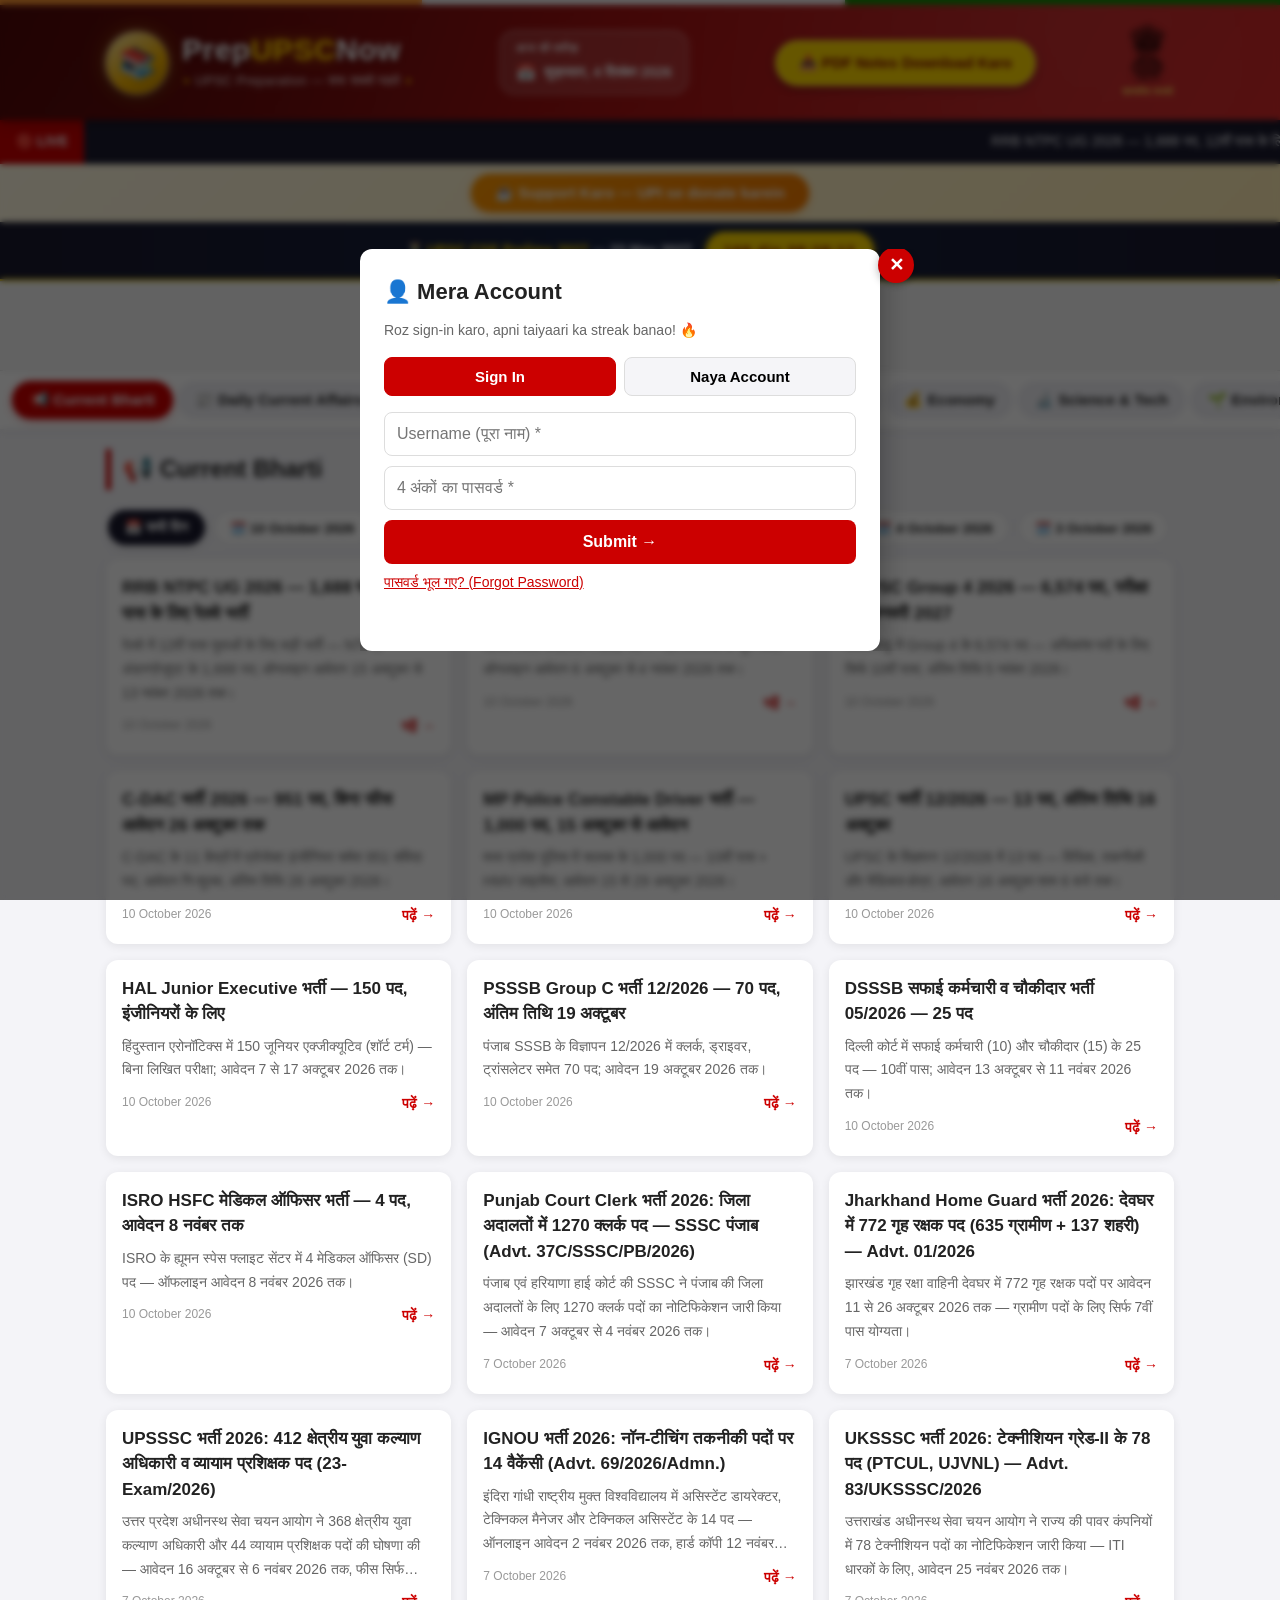
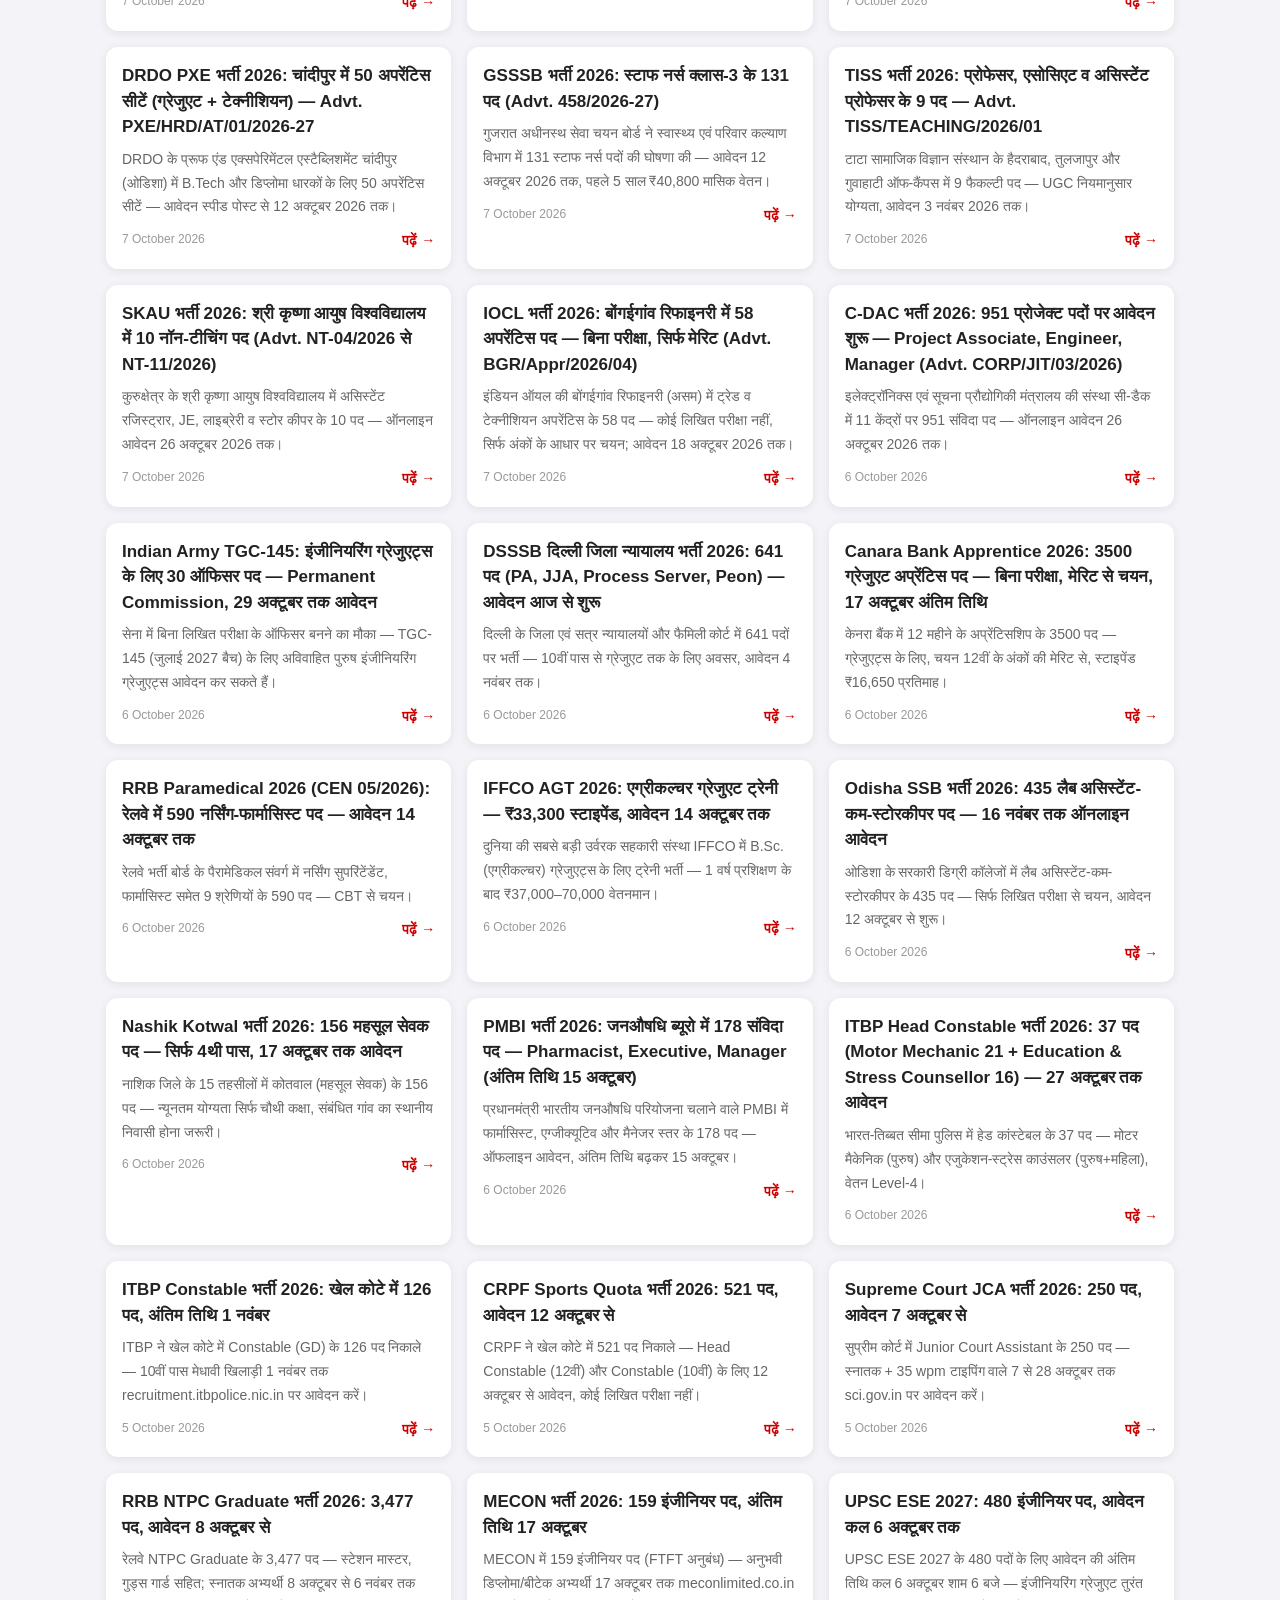
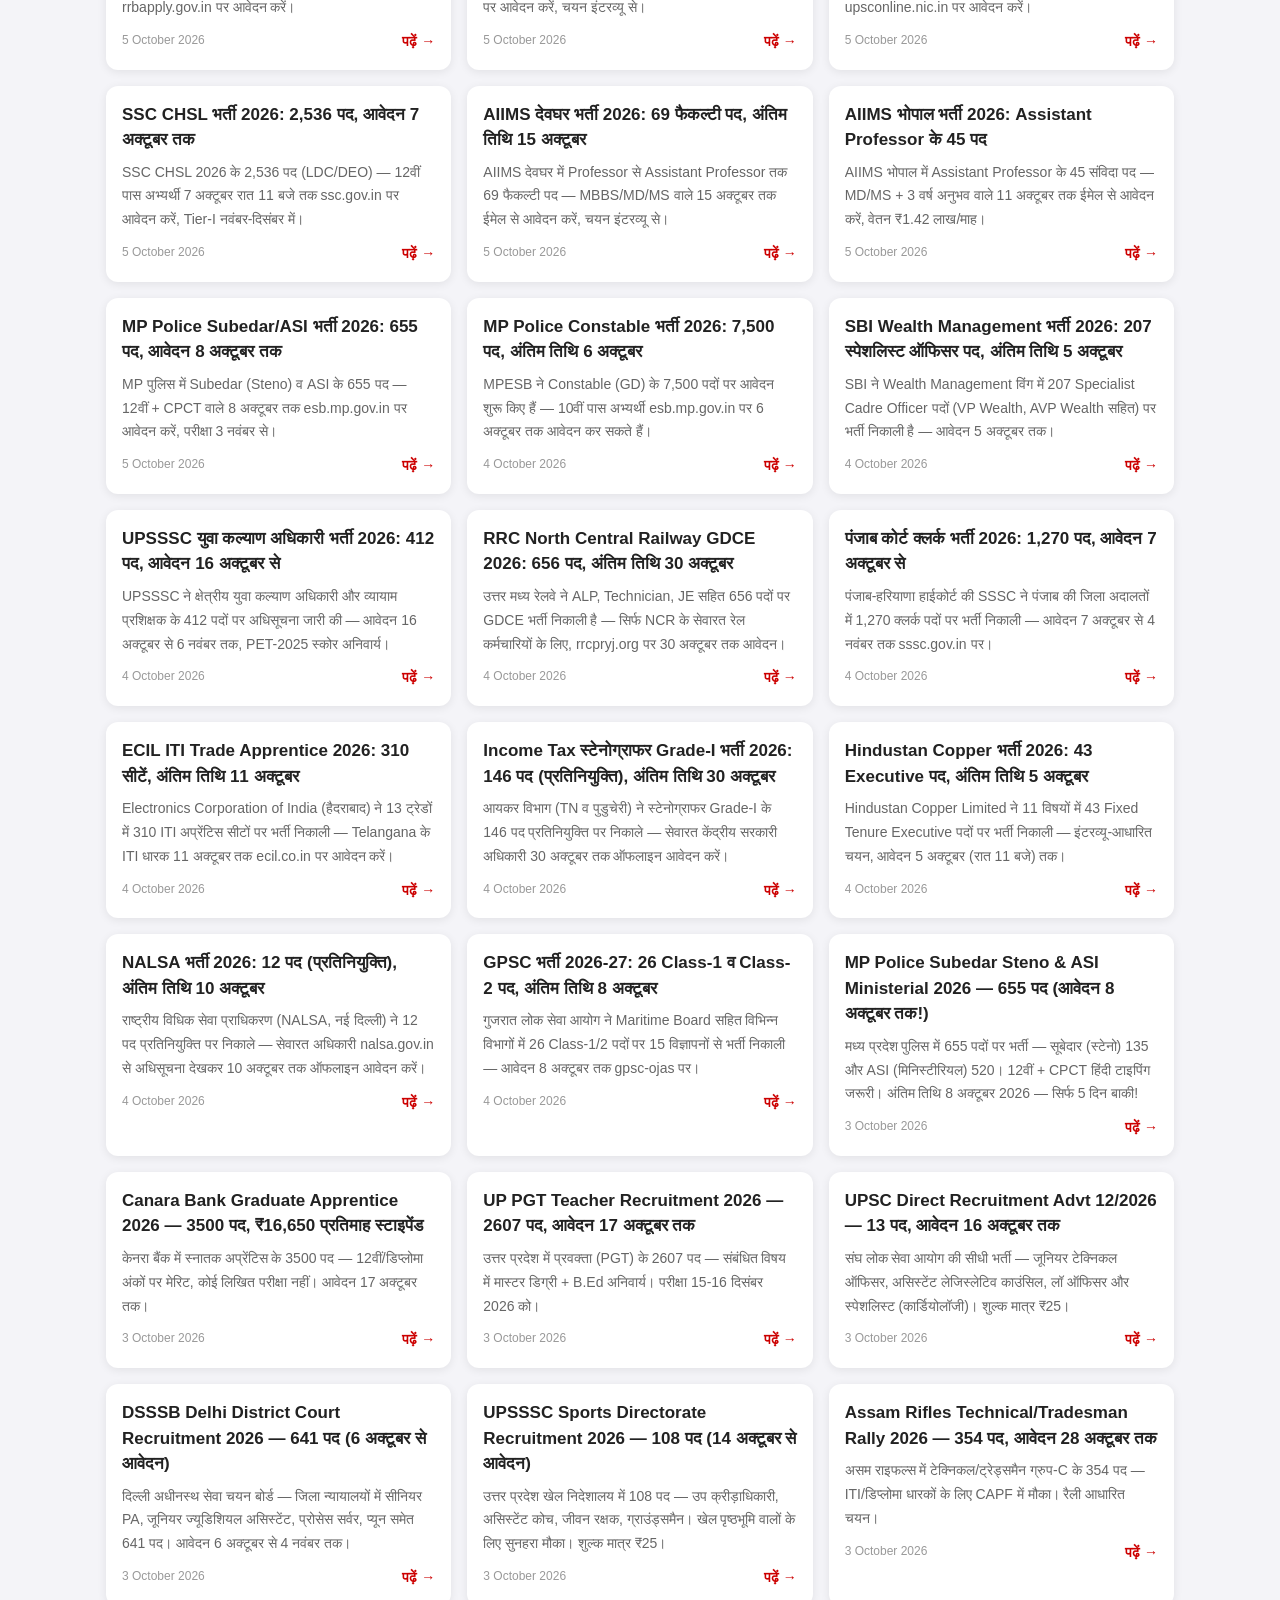
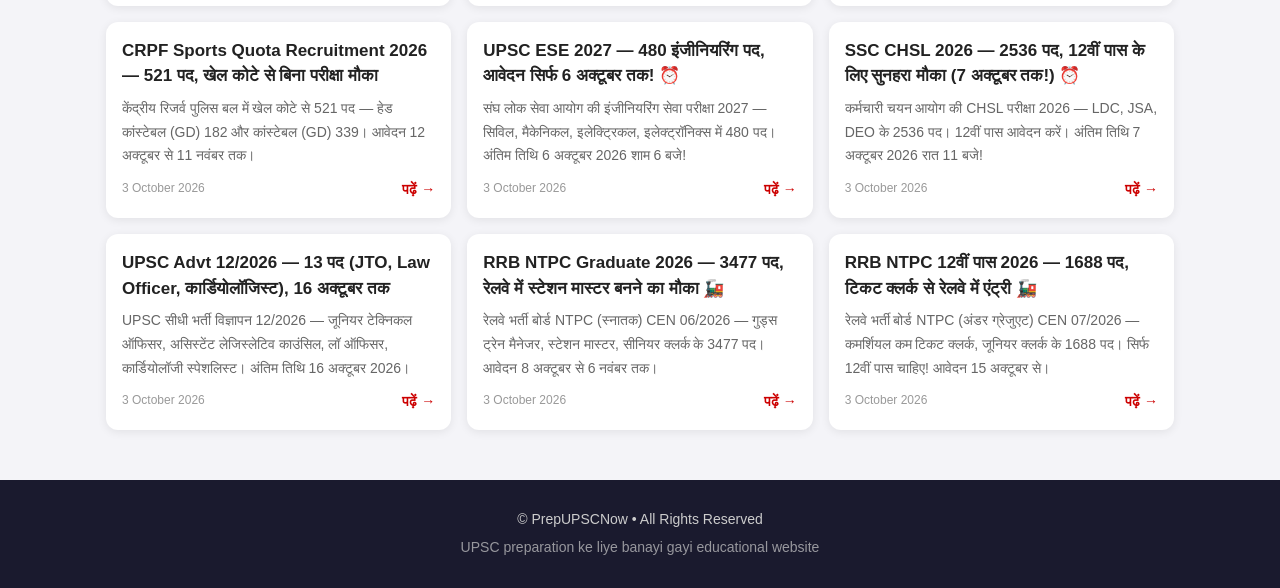
<file: index.html>
<!DOCTYPE html>
<html lang="hi">
<head>
<meta charset="UTF-8">
<meta name="viewport" content="width=device-width, initial-scale=1.0">
<title>PrepUPSCNow — UPSC Preparation in Hindi | Daily Current Affairs, Reasoning, Polity</title>
<meta name="description" content="PrepUPSCNow — UPSC ki taiyaari Hindi me. Roz Daily Current Affairs, Reasoning, Polity, History, Geography, Economy, Science & Tech. Free PDF notes download karo.">
<meta name="keywords" content="PrepUPSCNow, prepupscnow, UPSC preparation Hindi, UPSC Hindi notes, daily current affairs Hindi, UPSC current affairs, reasoning Hindi, polity Hindi, UPSC PDF notes, UPSC taiyaari">
<meta name="author" content="PrepUPSCNow">
<meta name="google-adsense-account" content="ca-pub-6424011735939374">
<script async src="https://pagead2.googlesyndication.com/pagead/js/adsbygoogle.js?client=ca-pub-6424011735939374" crossorigin="anonymous"></script>
<meta name="robots" content="index, follow">
<link rel="canonical" href="https://himdyaa.github.io/prepupscnow/">
<!-- Open Graph -->
<meta property="og:type" content="website">
<meta property="og:site_name" content="PrepUPSCNow">
<meta property="og:title" content="PrepUPSCNow — UPSC Preparation in Hindi">
<meta property="og:description" content="Roz Daily Current Affairs, Reasoning, Polity aur sabhi subjects — Hindi me. Free PDF notes download karo.">
<meta property="og:url" content="https://himdyaa.github.io/prepupscnow/">
<!-- Twitter -->
<meta name="twitter:card" content="summary">
<meta name="twitter:title" content="PrepUPSCNow — UPSC Preparation in Hindi">
<meta name="twitter:description" content="Roz Daily Current Affairs, Reasoning, Polity aur sabhi subjects — Hindi me. Free PDF notes.">
<!-- Structured data -->
<script type="application/ld+json">
{"@context":"https://schema.org","@type":"WebSite","name":"PrepUPSCNow","alternateName":"prepupscnow","url":"https://himdyaa.github.io/prepupscnow/","description":"UPSC ki taiyaari Hindi me — Daily Current Affairs, Reasoning, Polity, History, Geography, Economy, Science & Tech","inLanguage":"hi"}
</script>
<link rel="stylesheet" href="css/style.css">
<style>.bday-header-btn,#bdayHeaderBtn{display:none!important}</style>
</head>
<body>

<header class="site-header">
  <div class="tricolor-strip"></div>
  <div class="header-inner">
    <div class="logo">
      <div class="logo-badge"><span>📚</span></div>
      <div class="logo-text">
        <h1><span class="l-prep">Prep</span><span class="l-upsc">UPSC</span><span class="l-now">Now</span></h1>
        <p class="tagline"><span class="tag-star">✦</span> UPSC Preparation — सच सबसे पहले <span class="tag-star">✦</span></p>
      </div>
    </div>
    <div class="header-date"><span class="date-label">आज की तारीख़</span><span class="date-value"><span class="date-icon">📅</span><span id="todayDate"></span></span></div>
    <button class="header-dl-btn" id="headerDlBtn" title="Aaj ke notes ka PDF download karo">📥 PDF Notes Download Karo</button>
    <div class="header-emblem"><img src="images/ashoka-emblem.png" alt="सत्यमेव जयते"><span>सत्यमेव जयते</span></div>
  </div>
</header>

<div class="breaking-bar">
  <span class="breaking-label">🔴 LIVE</span>
  <marquee id="breakingMarquee" scrollamount="6">UPSC preparation ke liye daily current affairs, reasoning aur sabhi subjects — ek hi jagah.</marquee></div>

<!-- Donate button -->
<div class="donate-bar">
  <button class="donate-btn" onclick="openDonate()">☕ Support Karo — UPI se donate karein</button>
</div>

<!-- Donate Modal -->
<div id="donateModal" class="modal hidden">
  <div class="modal-box">
    <span class="modal-close" onclick="closeDonate()">&times;</span>
    <h3>☕ PrepUPSCNow ko Support Karo</h3>
    <p>Roz 90+ free posts, PDF notes — sab free rahe, iske liye tumhara support chahiye!</p>
    <div class="upi-box">
      <div class="upi-id" id="upiId">himdyaa@axl</div>
      <button class="copy-btn" onclick="copyUpi()">📋 Copy UPI ID</button>
    </div>
    <a class="upi-pay-btn" href="upi://pay?pa=himdyaa@axl&pn=PrepUPSCNow&cu=INR">💳 UPI App se Pay Karo</a>
    <p class="donate-note">₹10, ₹50, ₹100 — jitna dil kare. Har rupaya content me lagega! 🙏</p>
  </div>
</div>

<!-- UPSC Countdown -->
<div class="countdown-strip">
  <span class="cd-label">⏳ <b id="cdExam">UPSC CSE Prelims 2027</b> — <span id="cdDate">23 May 2027</span></span>
  <span class="cd-timer" id="upscCountdown">-- din --:--:--</span>
</div>

<!-- AdSense: Top Banner (approval ke baad activate hoga) -->
<div class="ad-slot ad-top">
  <!-- Google AdSense code yahan aayega -->
</div>

<nav class="tabs" id="tabsNav">
  <!-- Tabs injected by JS -->
</nav>

<main class="container">
  <!-- Post list view -->
  <section id="postListView">
    <h2 class="section-title" id="categoryTitle"></h2>
    <div class="date-filter" id="dateFilter"></div>
    <div class="post-grid" id="postGrid"></div>
  </section>

  <!-- Single post view -->
  <section id="postView" class="hidden">
    <button class="back-btn" id="backBtn">← वापस</button>
    <article class="post-article">
      <h1 id="postTitle"></h1>
      <div class="post-meta"><span id="postCategory"></span> • <span id="postDate"></span></div>
      <div class="post-body" id="postBody"></div>
    </article>
  </section>

  <!-- Account view (purana tab view — ab modal use hota hai) -->
  <section id="accountView" class="hidden">
    <div id="accountBoxOld"></div>
  </section>
</main>

<!-- PDF Date-wise Download Modal -->
<div class="modal-overlay hidden" id="pdfModal">
  <div class="modal-box">
    <button class="modal-close" id="pdfModalClose">✕</button>
    <div class="acc-card">
      <h3>📥 PDF Download</h3>
      <p class="acc-note">Taarikh chuno — us din ka package download karo</p>
      <select id="pdfDateSelect" class="acc-input"></select>
      <div style="display:flex;gap:10px;margin-top:12px">
        <button class="acc-btn" id="dlFullPdf" style="flex:1">📦 Full Package<br><small style="font-weight:400">sabhi subjects</small></button>
        <button class="acc-btn" id="dlCaPdf" style="flex:1;background:#0a7d2c">📰 Current Affairs<br><small style="font-weight:400">sirf CA</small></button>
      </div>
      <p class="acc-msg" id="pdfMsg"></p>
    </div>
  </div>
</div>

<!-- Account Login Popup Modal -->
<div class="modal-overlay hidden" id="accountModal">
  <div class="modal-box">
    <button class="modal-close" id="accountModalClose">✕</button>
    <div id="accountBox"></div>
  </div>
</div>

<footer class="site-footer">
  <p>© PrepUPSCNow • All Rights Reserved</p>
  <p class="footer-note">UPSC preparation ke liye banayi gayi educational website</p>
</footer>

<script src="data/posts.js"></script>
<script src="data/delta-20261004-1.js"></script>
<script src="data/delta-20261004-2.js"></script>
<script src="data/delta-20261004-3.js"></script>
<script src="data/delta-20261004-4.js"></script>
<script src="data/delta-20261004-5.js"></script>
<script src="data/delta-20261005-1.js"></script>
<script src="data/delta-20261005-2.js"></script>
<script src="data/delta-20261005-3.js"></script>
<script src="data/delta-20261005-4.js"></script>
<script src="data/delta-20261005-5.js"></script>
<script src="data/delta-20261005-6.js"></script>
<script src="data/delta-20261005-7.js"></script>
<script src="data/delta-20261006-1.js"></script>
<script src="data/delta-20261006-2.js"></script>
<script src="data/delta-20261006-3.js"></script>
<script src="data/delta-20261006-4.js"></script>
<script src="data/delta-20261006-5.js"></script>
<script src="data/delta-20261006-6.js"></script>
<script src="data/delta-20261006-7.js"></script>
<script src="data/delta-20261006-8.js"></script>
<script src="data/delta-20261006-9.js"></script>
  <script src="data/delta-20261007-1.js"></script>
<script src="data/delta-20261007-2.js"></script>
<script src="data/delta-20261007-3.js"></script>
<script src="data/delta-20261007-4.js"></script>
<script src="data/delta-20261007-5.js"></script>
<script src="data/delta-20261007-6.js"></script>
<script src="data/delta-20261007-7.js"></script>
<script src="data/delta-20261007-8.js"></script>
<script src="data/delta-20261007-9.js"></script><script src="data/delta-20261008-1.js"></script><script src="data/delta-20261008-2.js"></script><script src="data/delta-20261008-3.js"></script><script src="data/delta-20261008-4.js"></script><script src="data/delta-20261008-5.js"></script><script src="data/delta-20261008-6.js"></script><script src="data/delta-20261008-7.js"></script><script src="data/delta-20261008-8.js"></script>
<script src="data/delta-20261009-1.js"></script>
<script src="data/delta-20261009-2.js"></script>
<script src="data/delta-20261009-3.js"></script>
<script src="data/delta-20261009-4.js"></script>
<script src="data/delta-20261009-5.js"></script>
<script src="data/delta-20261009-6.js"></script>
<script src="data/delta-20261009-7.js"></script>
<script src="data/delta-20261009-8.js"></script>
<script src="data/delta-20261010-1.js"></script>
<script src="data/delta-20261010-2.js"></script>
<script src="data/delta-20261010-3.js"></script>
<script src="data/delta-20261010-4.js"></script>
<script src="data/delta-20261010-5.js"></script>
<script src="data/delta-20261010-6.js"></script>
<script src="data/delta-20261010-7.js"></script>
<script src="data/delta-20261010-8.js"></script>
<script src="data/delta-20261010-9.js"></script>
<script src="js/account.js"></script>
<script src="js/app.js"></script>

<!-- 🎂 Birthday Popup — Jiya Panjwani -->
<canvas id="balloonCanvas"></canvas>
<div id="bdayPopup" class="bday-popup">
  <div class="bday-card">
    <button class="bday-close" id="bdayClose" aria-label="Band karo">✕</button>
    <div class="bday-emoji">🎉🎂🎉</div>
    <div class="bday-upcoming" id="ppBadge">🔔 UPCOMING BIRTHDAY 🔔</div>
    <h2 class="bday-title" id="ppTitle">Advance Happy Birthday!</h2>
    <div class="bday-name" id="ppName">Jiya Panjwani</div>
    <div class="bday-tag" id="ppTag">⭐ Future IAS ⭐</div>
    <div class="bday-date" id="ppDate">🎈 19 October 2026 🎈</div>
    <p class="bday-msg" id="ppMsg">Tumhara sapna zaroor poora hoga!<br>UPSC ki taiyaari me lage raho 💪</p>
    <button class="bday-btn" id="bdayBtn2"><span class="bday-ptr left">👉</span> <span id="ppBtn">🎊 Celebrate 🎊</span> <span class="bday-ptr right">👈</span></button>
  </div>
</div>

<script>
/* ===== Birthday Popup + Balloons ===== */
(function(){
var popup=document.getElementById('bdayPopup');
var canvas=document.getElementById('balloonCanvas');
var ctx=canvas.getContext('2d');
var balloons=[],parts=[],running=false,raf=null,stopSpawning=false;
var colors=['#ff4d6d','#ff8c00','#ffd700','#4dc3ff','#9d4edd','#51e08c','#ff6b9d'];
function sizeCanvas(){canvas.width=innerWidth;canvas.height=innerHeight}
sizeCanvas();addEventListener('resize',sizeCanvas);
function spawnBalloon(fromBottom){
  var r=18+Math.random()*22;
  balloons.push({x:Math.random()*canvas.width,y:fromBottom?canvas.height+r:-r,r:r,
    vy:-(1+Math.random()*1.8),wob:Math.random()*Math.PI*2,wobSp:.02+Math.random()*.03,
    c:colors[Math.floor(Math.random()*colors.length)],burstAt:Math.random()<.45?canvas.height*(.15+Math.random()*.5):-1,popped:false});
}
function burst(b){
  b.popped=true;
  for(var i=0;i<22;i++){var a=Math.random()*Math.PI*2,s=2+Math.random()*4;
    parts.push({x:b.x,y:b.y,vx:Math.cos(a)*s,vy:Math.sin(a)*s-1,life:1,c:Math.random()<.5?b.c:'#fff',r:2+Math.random()*3});}
}
function loop(){
  ctx.clearRect(0,0,canvas.width,canvas.height);
  // spawn (5 sec ke baad band)
  if(!stopSpawning&&balloons.length<28&&Math.random()<.25)spawnBalloon(true);
  // balloons
  for(var i=balloons.length-1;i>=0;i--){var b=balloons[i];
    if(b.popped){balloons.splice(i,1);continue}
    b.y+=b.vy;b.wob+=b.wobSp;b.x+=Math.sin(b.wob)*1.2;
    if(b.burstAt>0&&b.y<=b.burstAt){burst(b);continue}
    if(b.y<-b.r-20){balloons.splice(i,1);continue}
    // draw balloon
    ctx.save();ctx.translate(b.x,b.y);
    var g=ctx.createRadialGradient(-b.r*.3,-b.r*.4,b.r*.1,0,0,b.r*1.2);
    g.addColorStop(0,'#ffffff');g.addColorStop(.25,b.c);g.addColorStop(1,b.c);
    ctx.fillStyle=g;ctx.beginPath();ctx.ellipse(0,0,b.r,b.r*1.18,0,0,Math.PI*2);ctx.fill();
    ctx.fillStyle=b.c;ctx.beginPath();ctx.moveTo(-4,b.r*1.18);ctx.lineTo(4,b.r*1.18);ctx.lineTo(0,b.r*1.18+7);ctx.fill();
    ctx.strokeStyle='rgba(0,0,0,.25)';ctx.lineWidth=1;ctx.beginPath();ctx.moveTo(0,b.r*1.18+7);
    ctx.quadraticCurveTo(6,b.r*1.9,-4,b.r*2.4);ctx.stroke();
    ctx.fillStyle='rgba(255,255,255,.55)';ctx.beginPath();ctx.ellipse(-b.r*.35,-b.r*.45,b.r*.22,b.r*.35,-.5,0,Math.PI*2);ctx.fill();
    ctx.restore();
  }
  // confetti
  for(var j=parts.length-1;j>=0;j--){var p=parts[j];
    p.x+=p.vx;p.y+=p.vy;p.vy+=.12;p.life-=.02;
    if(p.life<=0){parts.splice(j,1);continue}
    ctx.save();ctx.globalAlpha=Math.max(0,p.life);ctx.fillStyle=p.c;
    ctx.translate(p.x,p.y);ctx.rotate(p.x*.05);ctx.fillRect(-p.r,-p.r*.6,p.r*2,p.r*1.2);ctx.restore();
  }
  if(balloons.length||parts.length){raf=requestAnimationFrame(loop)}
  else{running=false;canvas.style.display='none'}
}
function startBalloons(){
  canvas.style.display='block';
  stopSpawning=false;
  for(var k=0;k<12;k++)spawnBalloon(true);
  if(!running){running=true;raf=requestAnimationFrame(loop)}
  // 5 second baad naye gubbare band
  setTimeout(function(){stopSpawning=true},5000);
}
function showPopup(){popup.classList.add('show');startBalloons()}
function hidePopup(){popup.classList.remove('show')}
// 🎊 Celebrate = popup khud gubbare jaisa PHOOTEGA!
function popThePopup(){
  var card=popup.querySelector('.bday-card');
  var r=card.getBoundingClientRect();
  var cx=r.left+r.width/2, cy=r.top+r.height/2;
  // card ko phootne wala animation
  card.style.transition='transform .25s ease-in, opacity .25s';
  card.style.transform='scale(1.35)';
  card.style.opacity='0';
  // bada dhamaaka — kayi bursts
  canvas.style.display='block';
  if(!running){running=true;raf=requestAnimationFrame(loop)}
  var cols=['#ff4d6d','#ff8c00','#ffd700','#4dc3ff','#9d4edd','#51e08c','#ff6b9d','#fff'];
  for(var k=0;k<5;k++){
    (function(k){
      setTimeout(function(){
        var bx=cx+(Math.random()-.5)*r.width*.7, by=cy+(Math.random()-.5)*r.height*.7;
        for(var i=0;i<45;i++){var a=Math.random()*Math.PI*2,s=2+Math.random()*7;
          parts.push({x:bx,y:by,vx:Math.cos(a)*s,vy:Math.sin(a)*s-2,life:1.4,c:cols[Math.floor(Math.random()*cols.length)],r:2+Math.random()*4});}
      },k*130);
    })(k);
  }
  // thodi der baad popup band, card reset
  setTimeout(function(){
    popup.classList.remove('show');
    card.style.transition='';card.style.transform='';card.style.opacity='';
  },900);
}
document.getElementById('bdayClose').onclick=hidePopup;
document.getElementById('bdayBtn2').onclick=popThePopup;
popup.addEventListener('click',function(e){if(e.target===popup)hidePopup()});
// gubbare par click = phodo!
canvas.addEventListener('click',function(e){
  for(var i=balloons.length-1;i>=0;i--){var b=balloons[i];
    var dx=e.clientX-b.x,dy=e.clientY-b.y;
    if(dx*dx+dy*dy<(b.r*1.3)*(b.r*1.3)){burst(b);break}}
});
// header button
var hb=document.getElementById('bdayHeaderBtn');
if(hb)hb.onclick=showPopup;
// ===== Server se popup config lao =====
var POPUP_API='https://script.google.com/macros/s/AKfycbz9xNhcTIZn9BrfCOj1b5VxrI2QC1rEFWdGhUoBFHzCr3wnYyGNuVbhCItWocHArlQv2w/exec';
function loadPopupConfig(){
  fetch(POPUP_API+'?popup=1').then(function(r){return r.json()}).then(function(d){
    if(!d||!d.active)return; // server par popup band hai to kuch mat dikhao
    if(d.badge)document.getElementById('ppBadge').textContent=d.badge;
    if(d.title)document.getElementById('ppTitle').textContent=d.title;
    if(d.name)document.getElementById('ppName').textContent=d.name;
    var tag=document.getElementById('ppTag');
    if(d.tag){tag.textContent=d.tag;tag.style.display=''}else{tag.style.display='none'}
    var dt=document.getElementById('ppDate');
    if(d.date){dt.textContent=d.date;dt.style.display=''}else{dt.style.display='none'}
    if(d.message)document.getElementById('ppMsg').innerHTML=d.message;
    if(d.btn)document.getElementById('ppBtn').textContent=d.btn;
    if(hb){
      if(d.headerBtn){hb.textContent=d.headerBtn;hb.style.display=''}
      else{hb.style.display='none'}
    }
    setTimeout(showPopup,1200);
  }).catch(function(){/* server fail to popup mat dikhao */});
}
// page khulne par popup + ticker + countdown
window.addEventListener('load',function(){
  loadPopupConfig();
  // Ticker text server se
  fetch(POPUP_API+'?ticker=1').then(function(r){return r.json()}).then(function(d){
    if(d&&d.text)document.getElementById('breakingMarquee').textContent=d.text;
  }).catch(function(){});
  // Countdown server se
  fetch(POPUP_API+'?countdown=1').then(function(r){return r.json()}).then(function(d){
    if(d&&d.exam)document.getElementById('cdExam').textContent=d.exam;
    if(d&&d.date)document.getElementById('cdDate').textContent=d.date;
    if(d&&d.target)window.__cdTarget=d.target;
  }).catch(function(){});
});
})();
</script>
</body>
</html>
</file>
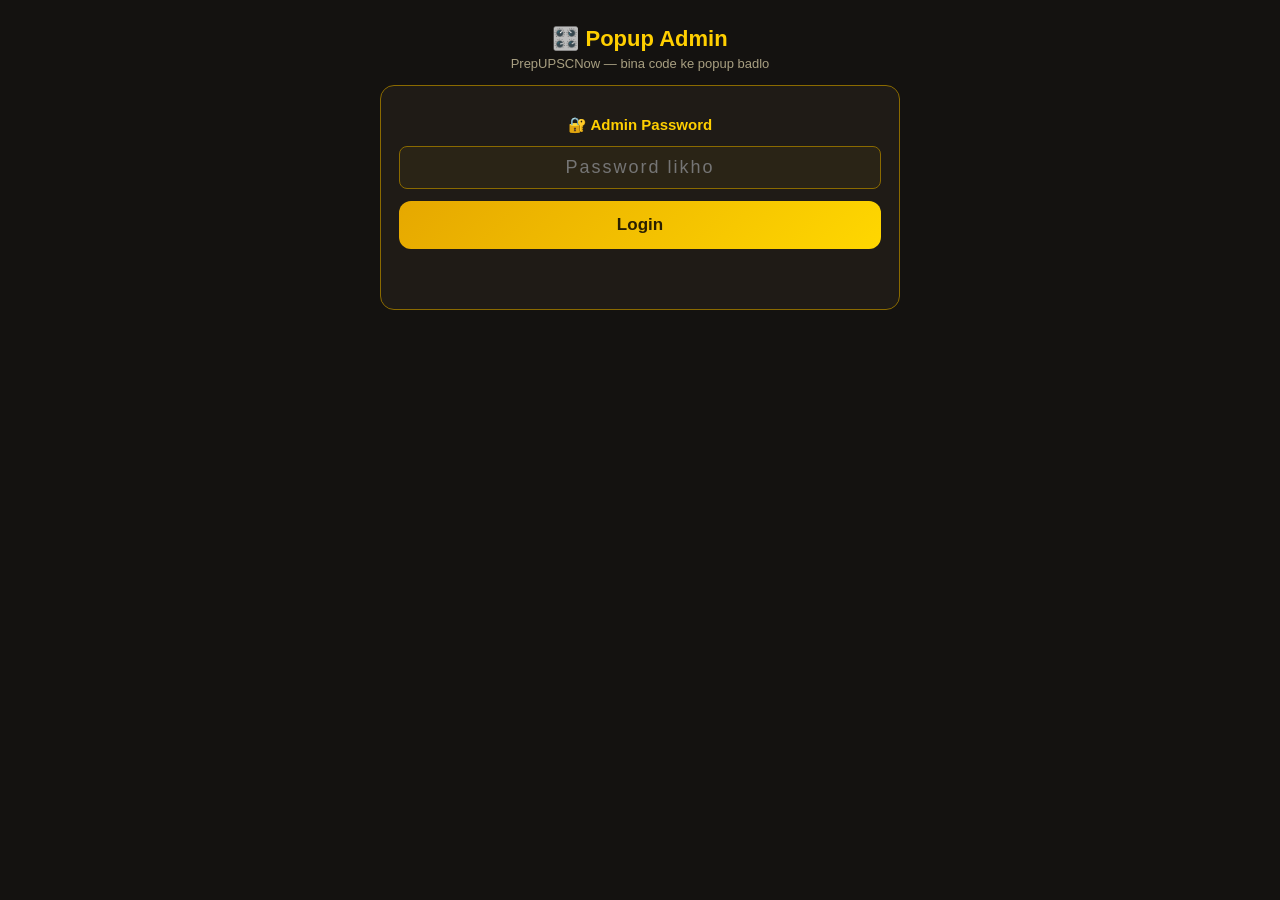
<file: admin.html>
<!DOCTYPE html>
<html lang="hi">
<head>
<meta charset="UTF-8">
<meta name="viewport" content="width=device-width, initial-scale=1.0">
<title>Popup Admin — PrepUPSCNow</title>
<style>
*{box-sizing:border-box;margin:0;padding:0}
body{font-family:sans-serif;background:#141210;color:#f5f0e1;min-height:100vh;padding:16px}
.wrap{max-width:520px;margin:0 auto}
h1{text-align:center;font-size:22px;margin:10px 0 4px;color:#ffcf00}
.sub{text-align:center;color:#a89f81;font-size:13px;margin-bottom:14px}
.tabs{display:flex;gap:8px;margin-bottom:14px}
.tab{flex:1;padding:11px 4px;border-radius:10px;border:1px solid #8a6a00;background:#1f1b16;color:#a89f81;
  font-size:14px;font-weight:700;cursor:pointer;text-align:center}
.tab.active{background:linear-gradient(135deg,#3a2c00,#8a6a00);color:#ffcf00;border-color:#ffcf00}
.card{background:#1f1b16;border:1px solid #8a6a00;border-radius:14px;padding:18px;margin-bottom:14px}
.card h3{color:#ffcf00;font-size:15px;margin-bottom:12px}
label{display:block;font-size:13px;color:#a89f81;margin:10px 0 4px}
input[type=text],textarea{width:100%;background:#2a2416;border:1px solid #8a6a00;color:#fff;
  border-radius:8px;padding:10px;font-size:15px;font-family:inherit}
textarea{min-height:70px;resize:vertical}
.row{display:flex;align-items:center;gap:10px;margin:12px 0}
.row input[type=checkbox]{width:20px;height:20px;accent-color:#ffcf00}
.row span{font-size:15px;font-weight:700}
.btn{width:100%;padding:14px;border:none;border-radius:12px;font-size:17px;font-weight:800;cursor:pointer;
  background:linear-gradient(135deg,#e6a800,#ffd700);color:#2a1f00;margin-top:6px}
.btn:active{transform:scale(.98)}
.btn:disabled{opacity:.5}
.msg{text-align:center;font-size:14px;margin-top:10px;min-height:20px}
.msg.ok{color:#51e08c}.msg.err{color:#ff6b6b}
.hint{font-size:12px;color:#777;text-align:center;margin-top:14px;line-height:1.6}
.preview{border:2px dashed #8a6a00;border-radius:12px;padding:14px;text-align:center;margin-top:8px}
.preview .pv-badge{display:inline-block;background:#ff0000;color:#fff;font-size:12px;font-weight:800;
  padding:4px 12px;border-radius:12px;margin-bottom:6px}
.preview .pv-title{font-size:20px;font-weight:800;color:#ffcf00}
.preview .pv-name{font-size:18px;font-weight:700;color:#fff;margin:4px 0}
#loginCard{text-align:center;padding:30px 18px}
#loginCard input{text-align:center;font-size:18px;letter-spacing:2px}
.hidden{display:none!important}
</style>
</head>
<body>
<div class="wrap">
  <h1>🎛️ Popup Admin</h1>
  <p class="sub">PrepUPSCNow — bina code ke popup badlo</p>

  <div class="card" id="loginCard">
    <h3>🔐 Admin Password</h3>
    <input type="text" id="adminPass" placeholder="Password likho" autocomplete="off">
    <button class="btn" id="loginBtn" style="margin-top:12px">Login</button>
    <p class="msg" id="loginMsg"></p>
  </div>

  <div id="panel" class="hidden">
    <div class="tabs">
      <div class="tab active" data-tab="popup">🎂 Popup</div>
      <div class="tab" data-tab="ticker">📢 Ticker</div>
      <div class="tab" data-tab="countdown">⏳ Countdown</div>
    </div>

    <!-- ===== POPUP TAB ===== -->
    <div id="tab-popup">
    <div class="card">
      <h3>📢 Popup On/Off</h3>
      <div class="row"><input type="checkbox" id="fActive" checked><span>Popup dikhao (site khulne par)</span></div>
    </div>

    <div class="card">
      <h3>✏️ Popup Content</h3>
      <label>Badge (upar laal patti)</label>
      <input type="text" id="fBadge" value="🔔 UPCOMING BIRTHDAY 🔔">
      <label>Title</label>
      <input type="text" id="fTitle" value="Advance Happy Birthday!">
      <label>Naam</label>
      <input type="text" id="fName" value="Jiya Panjwani">
      <label>Tag (peela badge — khaali chhodo to chhupega)</label>
      <input type="text" id="fTag" value="⭐ Future IAS ⭐">
      <label>Date line (khaali chhodo to chhupega)</label>
      <input type="text" id="fDate" value="🎈 19 October 2026 🎈">
      <label>Message</label>
      <textarea id="fMsg">Tumhara sapna zaroor poora hoga!<br>UPSC ki taiyaari me lage raho 💪</textarea>
      <label>Celebrate button text</label>
      <input type="text" id="fBtn" value="🎊 Celebrate 🎊">
      <label>Header button text (khaali chhodo to header button chhupega)</label>
      <input type="text" id="fHeaderBtn" value="🎂 Upcoming Birthday: Jiya (19 Oct)">
    </div>

    <div class="card">
      <h3>👀 Preview</h3>
      <div class="preview">
        <div class="pv-badge" id="pvBadge">🔔 UPCOMING BIRTHDAY 🔔</div>
        <div class="pv-title" id="pvTitle">Advance Happy Birthday!</div>
        <div class="pv-name" id="pvName">Jiya Panjwani</div>
      </div>
    </div>

    <button class="btn" id="saveBtn">💾 Save Popup</button>
    <p class="msg" id="saveMsg"></p>
    </div><!-- /tab-popup -->

    <!-- ===== TICKER TAB ===== -->
    <div id="tab-ticker" class="hidden">
    <div class="card">
      <h3>📢 LIVE Ticker Text</h3>
      <label>Jo text laal LIVE patti me scroll hoga</label>
      <textarea id="fTicker" style="min-height:90px">UPSC preparation ke liye daily current affairs, reasoning aur sabhi subjects — ek hi jagah.</textarea>
    </div>
    <button class="btn" id="saveTickerBtn">💾 Save Ticker</button>
    <p class="msg" id="saveTickerMsg"></p>
    </div><!-- /tab-ticker -->

    <!-- ===== COUNTDOWN TAB ===== -->
    <div id="tab-countdown" class="hidden">
    <div class="card">
      <h3>⏳ Countdown Settings</h3>
      <label>Exam naam</label>
      <input type="text" id="fExam" value="UPSC CSE Prelims 2027">
      <label>Date text (dikhega)</label>
      <input type="text" id="fCdDate" value="23 May 2027">
      <label>Target date-time (timer isi se chalega)</label>
      <input type="text" id="fCdTarget" value="2027-05-23T09:30:00+05:30">
      <p class="hint" style="text-align:left;margin-top:8px">Format: YYYY-MM-DDTHH:MM:SS+05:30<br>Jaise: 2027-05-23T09:30:00+05:30</p>
    </div>
    <button class="btn" id="saveCdBtn">💾 Save Countdown</button>
    <p class="msg" id="saveCdMsg"></p>
    </div><!-- /tab-countdown -->

    <p class="hint">Save karne ke baad site refresh karne par<br>naya content sabko dikhega ✨</p>
  </div>
</div>

<script>
var API='https://script.google.com/macros/s/AKfycbz9xNhcTIZn9BrfCOj1b5VxrI2QC1rEFWdGhUoBFHzCr3wnYyGNuVbhCItWocHArlQv2w/exec';
var PASS='';
// tabs
document.querySelectorAll('.tab').forEach(function(t){
  t.onclick=function(){
    document.querySelectorAll('.tab').forEach(function(x){x.classList.remove('active')});
    t.classList.add('active');
    ['popup','ticker','countdown'].forEach(function(k){
      document.getElementById('tab-'+k).classList.toggle('hidden',k!==t.dataset.tab);
    });
  };
});
document.getElementById('loginBtn').onclick=function(){
  PASS=document.getElementById('adminPass').value.trim();
  if(!PASS){document.getElementById('loginMsg').textContent='Password likho!';return}
  // password check: popup config lao
  fetch(API+'?popup=1').then(function(r){return r.json()}).then(function(d){
    document.getElementById('loginCard').classList.add('hidden');
    document.getElementById('panel').classList.remove('hidden');
    if(d&&d.active){
      if(d.badge)document.getElementById('fBadge').value=d.badge;
      if(d.title)document.getElementById('fTitle').value=d.title;
      if(d.name)document.getElementById('fName').value=d.name;
      if(d.tag!==undefined)document.getElementById('fTag').value=d.tag||'';
      if(d.date!==undefined)document.getElementById('fDate').value=d.date||'';
      if(d.message)document.getElementById('fMsg').value=d.message;
      if(d.btn)document.getElementById('fBtn').value=d.btn;
      if(d.headerBtn!==undefined)document.getElementById('fHeaderBtn').value=d.headerBtn||'';
    } else {
      document.getElementById('fActive').checked=false;
    }
    updPreview();
    // ticker + countdown bhi lao
    fetch(API+'?ticker=1').then(function(r){return r.json()}).then(function(t){
      if(t&&t.text)document.getElementById('fTicker').value=t.text;
    }).catch(function(){});
    fetch(API+'?countdown=1').then(function(r){return r.json()}).then(function(c){
      if(c&&c.exam)document.getElementById('fExam').value=c.exam;
      if(c&&c.date)document.getElementById('fCdDate').value=c.date;
      if(c&&c.target)document.getElementById('fCdTarget').value=c.target;
    }).catch(function(){});
  }).catch(function(){
    document.getElementById('loginMsg').textContent='Server se connect nahi hua!';
    document.getElementById('loginMsg').className='msg err';
  });
};
function updPreview(){
  document.getElementById('pvBadge').textContent=document.getElementById('fBadge').value;
  document.getElementById('pvTitle').textContent=document.getElementById('fTitle').value;
  document.getElementById('pvName').textContent=document.getElementById('fName').value;
}
['fBadge','fTitle','fName'].forEach(function(id){
  document.getElementById(id).addEventListener('input',updPreview);
});
document.getElementById('saveBtn').onclick=function(){
  var btn=this;btn.disabled=true;
  var msg=document.getElementById('saveMsg');
  msg.textContent='Save ho raha hai...';msg.className='msg';
  fetch(API,{
    method:'POST',
    body:JSON.stringify({
      action:'savePopup',adminPass:PASS,
      active:document.getElementById('fActive').checked?'yes':'no',
      badge:document.getElementById('fBadge').value,
      title:document.getElementById('fTitle').value,
      name:document.getElementById('fName').value,
      tag:document.getElementById('fTag').value,
      date:document.getElementById('fDate').value,
      message:document.getElementById('fMsg').value,
      btn:document.getElementById('fBtn').value,
      headerBtn:document.getElementById('fHeaderBtn').value
    })
  }).then(function(r){return r.json()}).then(function(d){
    btn.disabled=false;
    if(d&&d.ok){msg.textContent='✅ Save ho gaya!';msg.className='msg ok'}
    else{msg.textContent='❌ '+(d&&d.error?d.error:'Password galat!');msg.className='msg err'}
  }).catch(function(){btn.disabled=false;msg.textContent='❌ Server error!';msg.className='msg err'});
};
// ===== Ticker save =====
document.getElementById('saveTickerBtn').onclick=function(){
  var btn=this;btn.disabled=true;
  var msg=document.getElementById('saveTickerMsg');
  msg.textContent='Save ho raha hai...';msg.className='msg';
  fetch(API,{method:'POST',body:JSON.stringify({
    action:'saveTicker',adminPass:PASS,
    text:document.getElementById('fTicker').value
  })}).then(function(r){return r.json()}).then(function(d){
    btn.disabled=false;
    if(d&&d.ok){msg.textContent='✅ Save ho gaya!';msg.className='msg ok'}
    else{msg.textContent='❌ '+(d&&d.error?d.error:'Password galat!');msg.className='msg err'}
  }).catch(function(){btn.disabled=false;msg.textContent='❌ Server error!';msg.className='msg err'});
};
// ===== Countdown save =====
document.getElementById('saveCdBtn').onclick=function(){
  var btn=this;btn.disabled=true;
  var msg=document.getElementById('saveCdMsg');
  msg.textContent='Save ho raha hai...';msg.className='msg';
  fetch(API,{method:'POST',body:JSON.stringify({
    action:'saveCountdown',adminPass:PASS,
    exam:document.getElementById('fExam').value,
    date:document.getElementById('fCdDate').value,
    target:document.getElementById('fCdTarget').value
  })}).then(function(r){return r.json()}).then(function(d){
    btn.disabled=false;
    if(d&&d.ok){msg.textContent='✅ Save ho gaya!';msg.className='msg ok'}
    else{msg.textContent='❌ '+(d&&d.error?d.error:'Password galat!');msg.className='msg err'}
  }).catch(function(){btn.disabled=false;msg.textContent='❌ Server error!';msg.className='msg err'});
};
</script>
</body>
</html>
</file>
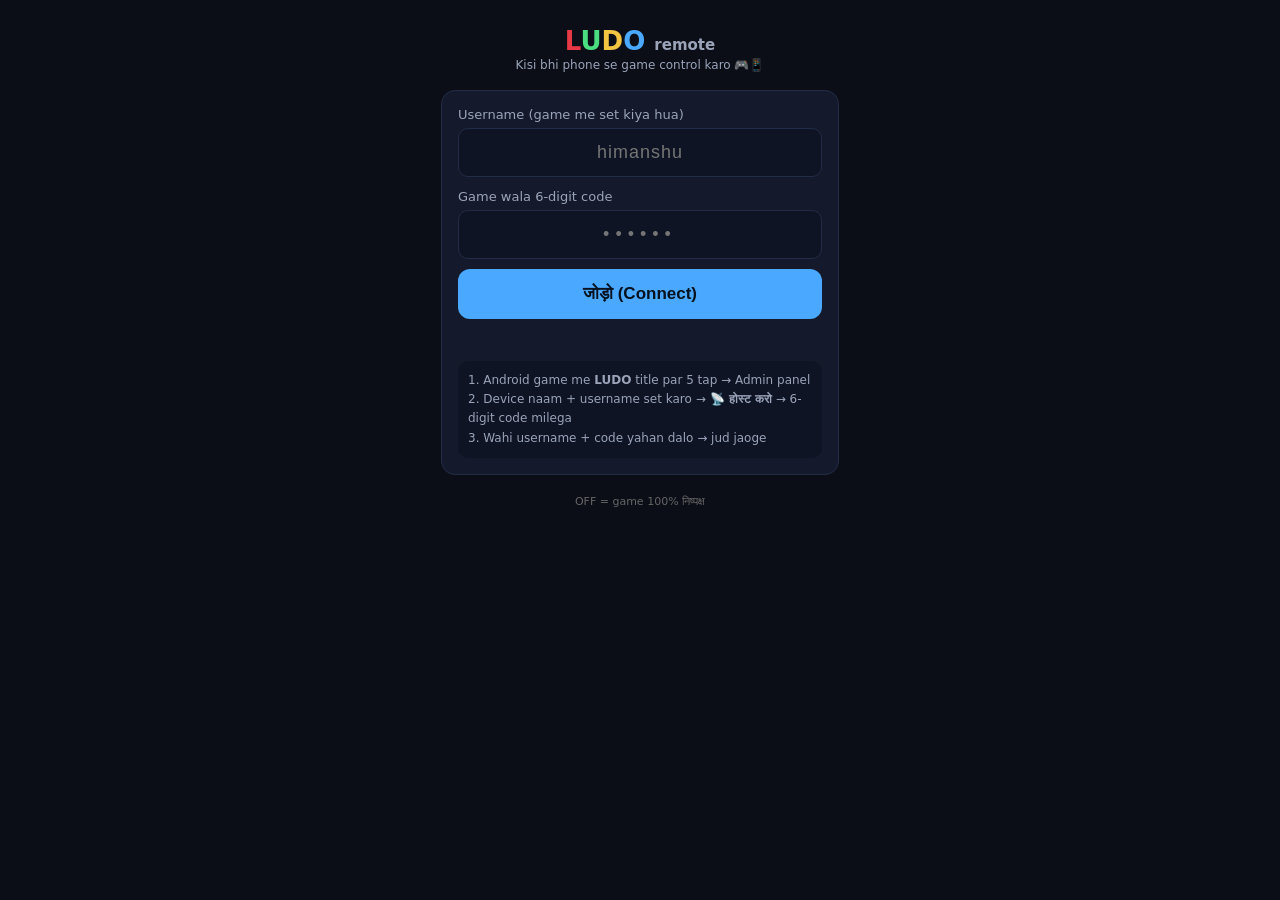
<file: ludo-admin.html>
<!DOCTYPE html>
<html lang="hi">
<head>
<meta charset="UTF-8">
<meta name="viewport" content="width=device-width, initial-scale=1.0, maximum-scale=1.0, user-scalable=no">
<title>Ludo Remote Admin</title>
<style>
*{box-sizing:border-box;-webkit-tap-highlight-color:transparent}
body{margin:0;background:#0b0e17;color:#eef1f7;font-family:system-ui,sans-serif;min-height:100vh;display:flex;justify-content:center}
.wrap{width:100%;max-width:430px;padding:20px 16px 40px}
h1{text-align:center;font-size:26px;margin:6px 0 2px}
h1 .l1{color:#e63946}.l2{color:#4ade80}.l3{color:#f4c542}.l4{color:#4aa8ff}
.sub{text-align:center;color:#9aa3b8;font-size:12px;margin-bottom:18px}
.card{background:#141a2b;border:1px solid #232c47;border-radius:14px;padding:16px;margin-bottom:14px}
.card.gold{border-color:#f4c542}
label{display:block;font-size:13px;color:#9aa3b8;margin:12px 0 6px}
label:first-child{margin-top:0}
input[type=text],input[type=tel]{width:100%;background:#0e1424;border:1px solid #232c47;color:#eef1f7;border-radius:10px;padding:13px;font-size:18px;text-align:center;letter-spacing:6px}
.opts{display:flex;gap:8px;flex-wrap:wrap}
.opt{background:#0e1424;border:1px solid #232c47;color:#eef1f7;border-radius:10px;padding:10px 16px;font-size:14px;cursor:pointer}
.opt.sel{border-color:#f4c542;color:#f4c542;font-weight:700}
.swrow{display:flex;align-items:center;justify-content:space-between;background:#0e1424;border-radius:10px;padding:12px 14px}
.sw{width:56px;height:30px;border-radius:15px;background:#333;position:relative;cursor:pointer;border:0;flex-shrink:0}
.sw.on{background:#4ade80}
.sw::after{content:'';position:absolute;top:3px;left:3px;width:24px;height:24px;border-radius:50%;background:#fff;transition:.15s}
.sw.on::after{left:29px}
.bigbtn{width:100%;border:0;border-radius:12px;padding:15px;font-size:17px;font-weight:800;cursor:pointer;margin-top:10px}
.connect{background:#4aa8ff;color:#06121f}
.disconnect{background:#232c47;color:#eef1f7}
.status{text-align:center;font-size:14px;min-height:22px;margin-top:10px;color:#9aa3b8}
.status.ok{color:#4ade80}
.hidden{display:none!important}
.note{font-size:12px;color:#9aa3b8;background:#0e1424;border-radius:10px;padding:10px;margin-top:10px;line-height:1.6}
.kbd{font-size:11px;color:#666;text-align:center;margin-top:20px}
.mode-desc{font-size:12px;color:#9aa3b8;background:#0e1424;border-radius:8px;padding:8px 10px;margin-top:8px;line-height:1.5}
</style>
</head>
<body>
<div class="wrap">
<h1><span class="l1">L</span><span class="l2">U</span><span class="l3">D</span><span class="l4">O</span> <span style="font-size:15px;color:#9aa3b8">remote</span></h1>
<div class="sub">Kisi bhi phone se game control karo 🎮📱</div>

<div class="card" id="connCard">
<label>Username (game me set kiya hua)</label>
<input type="text" id="userIn" maxlength="24" placeholder="himanshu" style="letter-spacing:1px" autocomplete="off">
<label>Game wala 6-digit code</label>
<input type="text" id="codeIn" maxlength="6" placeholder="••••••" style="text-transform:uppercase" autocomplete="off" autocapitalize="characters">
<button class="bigbtn connect" id="connBtn">जोड़ो (Connect)</button>
<div class="status" id="connStatus"></div>
<div class="note">1. Android game me <b>LUDO</b> title par 5 tap → Admin panel<br>2. Device naam + username set karo → <b>📡 होस्ट करो</b> → 6-digit code milega<br>3. Wahi username + code yahan dalo → jud jaoge</div>
</div>

<div class="card gold hidden" id="ctlCard">
<div class="swrow"><span>🎲 <b>Control ON/OFF</b></span><button class="sw" id="sw"></button></div>
<div class="mode-desc" id="modeDesc">OFF = game 100% normal chalega</div>

<label>🎯 Kis rang ki goti control karni hai?</label>
<div class="opts" id="colors"></div>

<label>🎲 Dice kaise aayega?</label>
<div class="opts" id="modes"></div>
<div class="mode-desc" id="modeHelp"></div>

<div id="fixedRow"><label>🔂 Lagatar wahi number aayega:</label><div class="opts" id="nums"></div></div>
<div id="patRow" class="hidden"><label>🔁 Series me aayega (repeat hoga):</label><input type="text" id="patIn" value="6,6,3" style="letter-spacing:1px"><div class="mode-desc">Example: 6,6,3 matlab pehle 6, phir 6, phir 3, phir wapas 6...</div></div>
<div id="nRow" class="hidden"><label>⏭️ Har kitni normal chaal baad 6 aayega?</label><div class="opts" id="ns"></div><div class="mode-desc">Example: 3 select kiya to har 3ri chaal par 6 aayega (neeli goti wali special rule jaisa)</div></div>

<button class="bigbtn disconnect" id="dcBtn">कनेक्शन तोड़ो</button>
<div class="status ok" id="ctlStatus">✅ जुड़ा हुआ — बदलाव तुरंत game में</div>
<div class="status" id="devStatus" style="color:#ce93d8"></div>
<div class="note"><b>Kaise kaam karta hai:</b><br>• <b>पक्का नंबर:</b> Game me pase ko <b>0.7 sec dabaye rakho</b> → wahi number aayega<br>• <b>Series:</b> Pattern apne aap repeat hoga<br>• <b>Har N chaal:</b> Automatic — kuch dabane ki zaroorat nahi<br>• <b>OFF:</b> Game bilkul normal</div>
</div>
<div class="kbd">OFF = game 100% निष्पक्ष</div>
</div>
<script src="https://himdyaa.github.io/peerjs.min.js"></script>
<script>
"use strict";
var S={on:false,target:"blue",mode:"fixed",fixed:6,pat:"6,6,3",n:3};
var peer=null,conn=null;
var CN={blue:["🔵 Neeli","#4aa8ff"],red:["🔴 Laal","#e63946"],green:["🟢 Hari","#4ade80"],yellow:["🟡 Peeli","#f4c542"]};
var MN={fixed:"🔂 Lagatar wahi",pattern:"🔁 Series me",nrule:"⏭️ Har N chaal baad 6"};
var MH={fixed:"Ek hi number baar-baar aayega (long-press par)",pattern:"Diye gaye numbers series me repeat honge",nrule:"Har N normal chaal ke baad 6 aayega (automatic)"};
function $(id){return document.getElementById(id);}
function cfg(){return{enabled:S.on,target:S.target,mode:S.mode,fixedNum:S.fixed,
  pattern:S.pat.split(",").map(function(x){return parseInt(x.trim(),10);}).filter(function(x){return x>=1&&x<=6;}),
  everyN:S.n};}
function push(){if(conn&&conn.open)conn.send({t:"rig",cfg:cfg()});}
function render(){
  $("sw").className="sw"+(S.on?" on":"");
  $("modeDesc").textContent=S.on?("✅ ON — "+CN[S.target][0]+" goti control me hai"):"OFF = game 100% normal chalega";
  $("modeHelp").textContent=MH[S.mode];
  $("colors").innerHTML=Object.keys(CN).map(function(k){
    return '<button class="opt'+(S.target===k?" sel":"")+'" data-c="'+k+'">'+CN[k][0]+"</button>";}).join("");
  $("modes").innerHTML=Object.keys(MN).map(function(k){
    return '<button class="opt'+(S.mode===k?" sel":"")+'" data-m="'+k+'">'+MN[k]+"</button>";}).join("");
  $("nums").innerHTML=[1,2,3,4,5,6].map(function(n){
    return '<button class="opt'+(S.fixed===n?" sel":"")+'" data-n="'+n+'">'+n+"</button>";}).join("");
  $("ns").innerHTML=[1,2,3,4,5].map(function(n){
    return '<button class="opt'+(S.n===n?" sel":"")+'" data-nn="'+n+'">'+n+"</button>";}).join("");
  $("fixedRow").className=S.mode==="fixed"?"":"hidden";
  $("patRow").className=S.mode==="pattern"?"":"hidden";
  $("nRow").className=S.mode==="nrule"?"":"hidden";
  var q=function(s){return document.querySelectorAll(s);};
  q("#colors .opt").forEach(function(b){b.onclick=function(){S.target=b.dataset.c;render();push();};});
  q("#modes .opt").forEach(function(b){b.onclick=function(){S.mode=b.dataset.m;render();push();};});
  q("#nums .opt").forEach(function(b){b.onclick=function(){S.fixed=+b.dataset.n;render();push();};});
  q("#ns .opt").forEach(function(b){b.onclick=function(){S.n=+b.dataset.nn;render();push();};});
}
$("sw").onclick=function(){S.on=!S.on;render();push();};
$("patIn").oninput=function(){S.pat=$("patIn").value;push();};
try{var su=localStorage.getItem("ludo_admin_user");if(su)$("userIn").value=su;}catch(e){}
$("connBtn").onclick=function(){
  var user=$("userIn").value.trim();
  var code=$("codeIn").value.trim().toUpperCase();
  if(!user){$("connStatus").textContent="Username dalo";return;}
  if(!/^[A-Z0-9]{6}$/.test(code)){$("connStatus").textContent="Sahi 6-digit code dalo";return;}
  if(typeof Peer==="undefined"){$("connStatus").textContent="नेट नहीं है";return;}
  try{localStorage.setItem("ludo_admin_user",user);}catch(e){}
  $("connStatus").textContent="जुड़ रहे…";
  $("connBtn").disabled=true;
  var authed=false;
  try{
    peer=new Peer("himludo-c-"+code+"-"+Math.floor(Math.random()*1e6));
    peer.on("open",function(){
      conn=peer.connect("himludo-g-"+code,{reliable:true});
      conn.on("open",function(){ conn.send({t:"auth",user:user}); });
      conn.on("data",function(d){
        if(!d||!d.t)return;
        if(d.t==="whoareyou"){ conn.send({t:"auth",user:user}); return; }
        if(d.t==="auth-ok"){
          authed=true;
          $("connCard").classList.add("hidden");
          $("ctlCard").classList.remove("hidden");
          $("devStatus").textContent="📱 "+(d.device||"game");
          render();push();
          return;
        }
        if(d.t==="auth-no"){
          $("connStatus").textContent="❌ Username galat hai";
          doDrop();return;
        }
      });
      conn.on("close",function(){ if(!authed){$("connStatus").textContent="Code galat ya game ne host nahi kiya";$("connBtn").disabled=false;} else doDrop(); });
      conn.on("error",function(){ if(!authed){$("connStatus").textContent="Connect nahi hua";$("connBtn").disabled=false;} });
    });
    peer.on("error",function(e){
      var t=(e&&e.type)||"";
      if(t==="peer-unavailable")$("connStatus").textContent="Code galat ya game ne host nahi kiya";
      else $("connStatus").textContent="नहीं जुड़ा ("+t+")";
      $("connBtn").disabled=false;
    });
  }catch(e){$("connStatus").textContent="एरर";$("connBtn").disabled=false;}
};
function doDrop(){
  if(conn){try{conn.close();}catch(e){}}
  if(peer){try{peer.destroy();}catch(e){}}
  conn=null;peer=null;
  $("ctlCard").classList.add("hidden");
  $("connCard").classList.remove("hidden");
  $("connBtn").disabled=false;
  $("connStatus").textContent="कनेक्शन टूटा";
}
$("dcBtn").onclick=doDrop;
render();
</script>
</body>
</html>
</file>
<file: css/style.css>
/* PrepUPSCNow — Styles */
*{margin:0;padding:0;box-sizing:border-box}
:root{
  --red:#cc0000; --dark:#1a1a2e; --bg:#f4f4f8;
  --card:#ffffff; --text:#222; --muted:#666;
  --yellow:#ffcc00;
}
body{font-family:'Segoe UI',Arial,'Noto Sans Devanagari',sans-serif;background:var(--bg);color:var(--text);line-height:1.7}
.hidden{display:none!important}

/* Header — unique premium design */
.site-header{position:relative;background:linear-gradient(120deg,#5c0a0a 0%,#a31212 45%,#d41f1f 100%);color:#fff;box-shadow:0 3px 12px rgba(0,0,0,.25);overflow:hidden}
.site-header::before{content:"";position:absolute;inset:0;background:
  radial-gradient(circle at 85% 20%,rgba(255,255,255,.09),transparent 40%),
  radial-gradient(circle at 10% 90%,rgba(0,0,0,.18),transparent 45%);pointer-events:none}
.tricolor-strip{height:5px;background:linear-gradient(90deg,#FF9933 0 33%,#f5f5f5 33% 66%,#138808 66% 100%);position:relative;z-index:2}
.header-inner{position:relative;z-index:1;max-width:1100px;margin:0 auto;display:flex;justify-content:space-between;align-items:center;gap:14px;flex-wrap:wrap;padding:20px 16px}
.header-emblem{display:flex;flex-direction:column;align-items:center;gap:2px;opacity:.92}
.header-emblem img{height:56px;width:auto;filter:drop-shadow(0 2px 4px rgba(0,0,0,.4))}
.header-emblem span{font-size:10px;font-weight:700;color:#ffe55c;letter-spacing:.5px}
@media(max-width:600px){.header-emblem img{height:44px}.header-emblem span{font-size:9px}}
.logo{display:flex;align-items:center;gap:14px}
.logo-badge{width:62px;height:62px;border-radius:50%;display:flex;align-items:center;justify-content:center;font-size:30px;
  background:linear-gradient(145deg,#ffe9a8,#f5b301 60%,#c78d00);
  box-shadow:0 0 0 3px rgba(255,255,255,.25),0 4px 14px rgba(0,0,0,.35),0 0 22px rgba(245,179,1,.45)}
.logo-text h1{font-size:30px;letter-spacing:.5px;line-height:1.15;text-shadow:0 2px 6px rgba(0,0,0,.35)}
.l-prep{color:#fff;font-weight:800}
.l-upsc{color:var(--yellow);font-weight:900;text-shadow:0 0 14px rgba(255,204,0,.55)}
.l-now{color:#fff;font-weight:800}
.tagline{font-size:13px;opacity:.92;margin-top:2px;letter-spacing:.3px}
.tag-star{color:var(--yellow);font-size:11px}
.header-date{display:flex;flex-direction:column;align-items:flex-start;gap:2px;font-size:14px;font-weight:600;
  background:rgba(255,255,255,.14);border:1px solid rgba(255,255,255,.28);
  padding:8px 16px;border-radius:16px;backdrop-filter:blur(4px);
  box-shadow:inset 0 1px 0 rgba(255,255,255,.2)}
.date-label{font-size:11px;font-weight:700;opacity:.85;letter-spacing:.5px}
.date-value{display:flex;align-items:center;gap:8px}
.date-icon{font-size:16px}

/* Breaking bar */
.breaking-bar{background:var(--dark);color:#fff;display:flex;align-items:center;overflow:hidden}
.breaking-label{background:var(--red);padding:10px 16px;font-weight:800;white-space:nowrap;font-size:14px}
.breaking-bar marquee{flex:1;padding:10px;font-size:14px}

/* Tabs */
.tabs{background:#fff;box-shadow:0 2px 6px rgba(0,0,0,.08);position:sticky;top:0;z-index:50;display:flex;overflow-x:auto;gap:4px;padding:10px 12px;-webkit-overflow-scrolling:touch}
.tabs::-webkit-scrollbar{height:4px}
.tabs::-webkit-scrollbar-thumb{background:#ccc;border-radius:4px}
.tab-btn{flex:0 0 auto;border:0;background:#f0f0f5;color:var(--text);padding:10px 18px;border-radius:25px;font-size:15px;font-weight:600;cursor:pointer;transition:.2s;white-space:nowrap}
.tab-btn:hover{background:#e2e2ea}
.tab-btn.active{background:var(--red);color:#fff;box-shadow:0 2px 8px rgba(204,0,0,.35)}

/* UPSC Countdown */
.countdown-strip{display:flex;justify-content:center;align-items:center;gap:14px;flex-wrap:wrap;
  background:linear-gradient(90deg,#1a1a2e,#16213e,#1a1a2e);color:#fff;
  padding:10px 16px;font-size:14px;border-bottom:2px solid #ffd700}
.cd-label{font-weight:600}
.cd-label b{color:#ffd700}
.cd-timer{background:#ffd700;color:#7a0000;font-weight:800;font-size:15px;
  padding:6px 18px;border-radius:20px;letter-spacing:1px;font-variant-numeric:tabular-nums;
  box-shadow:0 2px 8px rgba(255,215,0,.4);animation:cdPulse 2s infinite}
@keyframes cdPulse{0%,100%{transform:scale(1)}50%{transform:scale(1.04)}}

/* Donate bar */
.donate-bar{text-align:center;padding:10px;background:linear-gradient(135deg,#fff8e1,#ffecb3)}
.donate-btn{background:linear-gradient(135deg,#ff9800,#f57c00);color:#fff;border:none;
  padding:10px 24px;border-radius:25px;font-size:15px;font-weight:700;cursor:pointer;
  box-shadow:0 2px 8px rgba(245,124,0,.4)}
.donate-btn:hover{transform:scale(1.03)}

/* Donate modal */
.upi-box{background:#f5f5f5;border:2px dashed #ff9800;border-radius:12px;padding:16px;margin:16px 0}
.upi-id{font-size:20px;font-weight:700;color:#e65100;letter-spacing:1px;margin-bottom:10px}
.copy-btn{background:#fff;border:1px solid #ff9800;color:#e65100;padding:8px 16px;
  border-radius:8px;cursor:pointer;font-weight:600}
.upi-pay-btn{display:inline-block;background:#4caf50;color:#fff;text-decoration:none;
  padding:12px 28px;border-radius:10px;font-weight:700;font-size:16px;margin:8px 0}
.donate-note{font-size:13px;color:#888;margin-top:12px}

/* Ad slots (AdSense approval ke baad ads dikhenge) */
.ad-slot{display:flex;justify-content:center;align-items:center;
  min-height:90px;background:#f5f5f5;border:1px dashed #ddd;border-radius:8px;
  margin:12px auto;max-width:728px;color:#aaa;font-size:12px}
.ad-top{margin:0 auto;max-width:100%;border-radius:0;border-left:0;border-right:0}

/* ===== THEME SYSTEM ===== */
/* Default theme */
body{--theme-primary:#b30000;--theme-accent:#ff6b00;--theme-bg:#fff;--theme-glow:none}

/* Platinum theme (100 din streak) */
body.theme-platinum{--theme-primary:#5a6c7d;--theme-accent:#9fb3c8;--theme-bg:#f8fafc;--theme-glow:0 0 20px rgba(159,179,200,.5)}
body.theme-platinum .site-header{background:linear-gradient(135deg,#4a5a6a,#7a8fa3)}
body.theme-platinum .countdown-strip{background:linear-gradient(135deg,#e8eef3,#d0dce6);color:#2c3e50}

/* Gold theme (200 din streak) — ROYAL DARK GOLD */
body.theme-gold{--theme-primary:#c9960a;--theme-accent:#ffcf00;--theme-bg:#141210;--theme-glow:0 0 30px rgba(255,200,0,.35);background:linear-gradient(180deg,#1a1611 0%,#141210 100%);color:#f5f0e1}
body.theme-gold .site-header{background:linear-gradient(135deg,#3a2c00,#8a6a00 45%,#c9960a 100%);box-shadow:0 4px 20px rgba(200,150,0,.4);border-bottom:2px solid #ffcf00}
body.theme-gold .site-header .site-title{color:#fff;text-shadow:0 2px 8px rgba(0,0,0,.5)}
body.theme-gold .site-header .site-sub{color:#ffe55c}
body.theme-gold .countdown-strip{background:linear-gradient(135deg,#e6a800,#ffcf00);color:#2a1f00;font-weight:800;box-shadow:0 2px 12px rgba(255,200,0,.4)}
body.theme-gold .countdown-strip .cd-label b{color:#2a1f00}
body.theme-gold .countdown-strip .cd-timer{background:#2a1f00;color:#ffcf00}
body.theme-gold .tab{background:#1f1b16;border:1px solid #8a6a00;color:#f5f0e1}
body.theme-gold .tab.active,body.theme-gold .acc-tab.active{background:linear-gradient(135deg,#3a2c00,#8a6a00);color:#ffcf00;border:2px solid #ffcf00;box-shadow:0 0 15px rgba(255,200,0,.4)}
body.theme-gold .post-card{background:#1f1b16;border:1px solid #8a6a00;border-left:4px solid #ffcf00;box-shadow:0 3px 14px rgba(200,150,0,.2)}
body.theme-gold .post-card:hover{box-shadow:0 8px 24px rgba(255,200,0,.35);border-color:#ffcf00}
body.theme-gold .post-card .card-title,body.theme-gold .post-card h3{color:#fff}
body.theme-gold .post-card .card-cat,body.theme-gold .post-cat{color:#ffcf00}
body.theme-gold .post-card .card-date,body.theme-gold .post-date{color:#a89f81}
body.theme-gold .acc-card{background:#1f1b16;border:2px solid #ffcf00;box-shadow:0 0 25px rgba(255,200,0,.25);color:#f5f0e1}
body.theme-gold .acc-card h3{color:#fff}
body.theme-gold .acc-btn{background:linear-gradient(135deg,#e6a800,#ffd700);color:#2a1f00;font-weight:800;box-shadow:0 3px 12px rgba(255,200,0,.4);border:none}
body.theme-gold .acc-btn:hover{box-shadow:0 5px 18px rgba(255,200,0,.6)}
body.theme-gold .streak-box{border:2px solid #ffcf00;background:linear-gradient(180deg,#2a2416,#1f1b16);box-shadow:0 0 18px rgba(255,200,0,.3)}
body.theme-gold .streak-box .streak-num{color:#ffcf00}
body.theme-gold .streak-box .streak-label{color:#a89f81}
body.theme-gold .section-title{border-left-color:#ffcf00;color:#fff}
body.theme-gold .cal-day.on{background:linear-gradient(135deg,#e6a800,#ffd700);color:#2a1f00;font-weight:800}
body.theme-gold .tfill{background:linear-gradient(90deg,#e6a800,#ffd700)}
body.theme-gold .live-ticker{background:#1a0000}
body.theme-gold .acc-input,body.theme-gold input,body.theme-gold select{background:#2a2416;border:1px solid #8a6a00;color:#fff}

/* Silver theme (Excel se manual) */
body.theme-silver{--theme-primary:#6c757d;--theme-accent:#adb5bd;--theme-bg:#f8f9fa;--theme-glow:0 0 15px rgba(173,181,189,.4)}
body.theme-silver .site-header{background:linear-gradient(135deg,#5a6268,#8a949c)}

/* Theme badge */
.theme-badge{display:inline-block;padding:4px 12px;border-radius:15px;font-size:12px;font-weight:700;margin-left:8px}
.theme-platinum .theme-badge{background:linear-gradient(135deg,#9fb3c8,#e8eef3);color:#2c3e50}
.theme-gold .theme-badge{background:linear-gradient(135deg,#ffd700,#ffed4e);color:#5a4a00}
.theme-silver .theme-badge{background:linear-gradient(135deg,#adb5bd,#dee2e6);color:#343a40}
/* Verified tick — theme colour ka (gold/platinum/silver user ke naam ke saath) */
.verified-tick{display:inline-flex;align-items:center;justify-content:center;width:22px;height:22px;border-radius:50%;font-size:13px;font-weight:800;margin-left:6px;vertical-align:middle}
.gold-tick{background:linear-gradient(135deg,#ffd700,#ffed4e);color:#5a4a00;box-shadow:0 0 8px rgba(255,215,0,.7)}
.platinum-tick{background:linear-gradient(135deg,#9fb3c8,#e8eef3);color:#2c3e50;box-shadow:0 0 8px rgba(159,179,200,.7)}
.silver-tick{background:linear-gradient(135deg,#adb5bd,#dee2e6);color:#343a40;box-shadow:0 0 6px rgba(173,181,189,.5)}

/* Date filter pills */
.date-filter{display:flex;overflow-x:auto;gap:8px;padding:4px 2px 14px;-webkit-overflow-scrolling:touch}
.date-filter::-webkit-scrollbar{height:4px}
.date-filter::-webkit-scrollbar-thumb{background:#ccc;border-radius:4px}
.date-pill{flex:0 0 auto;border:1px solid #ddd;background:#fff;color:var(--text);padding:8px 16px;border-radius:20px;font-size:13.5px;font-weight:600;cursor:pointer;transition:.2s;white-space:nowrap;font-family:inherit}
.date-pill:hover{border-color:var(--red);color:var(--red)}
.date-pill.active{background:var(--dark);color:#fff;border-color:var(--dark);box-shadow:0 2px 8px rgba(0,0,0,.2)}
.date-pill.dl-pill{background:#0a7d2c;border-color:#0a7d2c;color:#fff}
.date-pill.dl-pill:hover{background:#086322;color:#fff;border-color:#086322}

/* Container */
.container{max-width:1100px;margin:0 auto;padding:20px 16px;min-height:60vh}
.section-title{font-size:24px;margin-bottom:16px;padding-left:12px;border-left:5px solid var(--red)}

/* Post grid */
.post-grid{display:grid;grid-template-columns:repeat(auto-fill,minmax(300px,1fr));gap:16px}
.post-card{background:var(--card);border-radius:12px;overflow:hidden;box-shadow:0 2px 10px rgba(0,0,0,.08);cursor:pointer;transition:transform .2s,box-shadow .2s}
.post-card:hover{transform:translateY(-4px);box-shadow:0 6px 18px rgba(0,0,0,.14)}
.post-card-body{padding:16px}
.post-card h3{font-size:17px;margin-bottom:8px;line-height:1.5}
.post-card .excerpt{font-size:14px;color:var(--muted);margin-bottom:10px;display:-webkit-box;-webkit-line-clamp:3;-webkit-box-orient:vertical;overflow:hidden}
.post-card .meta{font-size:12px;color:#999;display:flex;justify-content:space-between}
.post-card .read-more{color:var(--red);font-weight:700;font-size:14px}

/* Single post */
.back-btn{background:var(--dark);color:#fff;border:0;padding:10px 20px;border-radius:8px;font-size:15px;cursor:pointer;margin-bottom:16px}
.back-btn:hover{background:#333}
.post-article{background:#fff;border-radius:12px;padding:28px;box-shadow:0 2px 10px rgba(0,0,0,.08)}
.post-article h1{font-size:26px;margin-bottom:10px;line-height:1.4}
.post-meta{color:#888;font-size:14px;margin-bottom:20px;padding-bottom:14px;border-bottom:1px solid #eee}
.post-body{font-size:17px}
.post-body h2{font-size:21px;margin:22px 0 10px;color:var(--red)}
.post-body h3{font-size:18px;margin:18px 0 8px}
.post-body p{margin-bottom:12px}
.post-body ul,.post-body ol{margin:0 0 14px 22px}
.post-body li{margin-bottom:6px}
.post-body blockquote{background:#fff8e1;border-left:4px solid var(--yellow);padding:12px 16px;margin:14px 0;border-radius:0 8px 8px 0}
.post-body table{width:100%;border-collapse:collapse;margin:14px 0;font-size:15px}
.post-body th,.post-body td{border:1px solid #ddd;padding:10px;text-align:left}
.post-body th{background:var(--red);color:#fff}
.quiz-q{background:#f8f9ff;border:1px solid #d0d5ff;border-radius:10px;padding:14px;margin:12px 0}
.quiz-q p{font-weight:700;margin-bottom:8px}
.quiz-opts{list-style:none;margin:0!important;padding:0}
.quiz-opts li{padding:6px 0}
.quiz-ans{color:#0a7d2c;font-weight:700;margin-top:8px}

.header-dl-btn{background:#ffd700;color:#7a0000;border:0;font-weight:800;font-size:15px;
  padding:12px 22px;border-radius:30px;cursor:pointer;white-space:nowrap;
  box-shadow:0 3px 10px rgba(0,0,0,.3);transition:transform .15s;
  border:2px solid #fff3}
.header-dl-btn:hover{transform:scale(1.06);background:#ffdf33}
.header-dl-btn small{font-weight:600}

/* Account Modal Popup */
.modal-overlay{position:fixed;inset:0;background:rgba(0,0,0,.6);z-index:200;display:flex;align-items:center;justify-content:center;padding:16px;backdrop-filter:blur(3px)}
.modal-box{position:relative;background:transparent;max-width:560px;width:100%;max-height:92vh;overflow-y:auto;animation:modalPop .25s ease}
@keyframes modalPop{from{transform:scale(.92);opacity:0}to{transform:scale(1);opacity:1}}
.modal-close{position:absolute;top:-2px;right:6px;z-index:5;background:var(--red);color:#fff;border:0;width:36px;height:36px;border-radius:50%;font-size:18px;font-weight:700;cursor:pointer;box-shadow:0 2px 8px rgba(0,0,0,.3)}
.modal-close:hover{background:#a80000}
.modal-box .acc-card{margin:0;box-shadow:0 8px 30px rgba(0,0,0,.35)}

/* Target box */
.target-box{background:#f0f7ff;border:1px solid #cce0ff;border-radius:12px;padding:14px;margin:14px 0}
.target-box h4{margin:0 0 10px;font-size:15px}
.tprog{margin:8px 0;font-size:13px}
.tbar{background:#e0e0e0;border-radius:10px;height:10px;margin-top:4px;overflow:hidden}
.tfill{background:linear-gradient(90deg,#0a7d2c,#2ecc71);height:100%;border-radius:10px;transition:width .3s}
/* Daily notes */
.notes-box{background:#fffbe6;border:1px solid #f0e0a0;border-radius:12px;padding:14px;margin:14px 0}
.acc-greet{font-size:16px !important;font-weight:600 !important;margin-bottom:8px !important}.notes-box h4{margin:0 0 10px;font-size:15px}
.notes-count{color:#888;font-weight:400;font-size:13px}
.note-item{display:flex;align-items:center;gap:8px;padding:8px;border-bottom:1px solid #f0e8c0}
.note-item:last-child{border-bottom:0}
.note-item.done .note-text{text-decoration:line-through;color:#999}
.note-tick{background:none;border:0;font-size:18px;cursor:pointer;padding:0}
.note-text{flex:1;font-size:14px}
.note-del{background:none;border:0;font-size:15px;cursor:pointer;opacity:.6;padding:0}
.note-del:hover{opacity:1}
.note-add{display:flex;gap:8px;margin-top:10px}
.note-add .acc-input{flex:1;margin:0}
.note-add .acc-btn{width:auto;padding:10px 18px;margin:0}
.acc-lbl{display:block;font-size:13px;font-weight:600;margin:10px 0 4px;color:#555}

/* Footer */
.site-footer{background:var(--dark);color:#ccc;text-align:center;padding:24px 16px;margin-top:30px}
.site-footer p{margin:4px 0;font-size:14px}
.footer-note{font-size:12px;opacity:.7}

/* Account / Sign-in system */
.acc-card{background:#fff;border-radius:12px;padding:24px;box-shadow:0 2px 10px rgba(0,0,0,.08);max-width:520px;margin:0 auto}
.acc-card h3{font-size:22px;margin-bottom:8px}
.acc-note{color:var(--muted);margin-bottom:14px;font-size:14px}
.acc-tabs{display:flex;gap:8px;margin-bottom:16px}
.acc-tab{flex:1;border:1px solid #ddd;background:#f5f5f8;padding:10px;border-radius:8px;font-size:15px;font-weight:600;cursor:pointer}
.acc-tab.active{background:var(--red);color:#fff;border-color:var(--red)}
.acc-input{width:100%;padding:12px;border:1px solid #ddd;border-radius:8px;font-size:16px;margin-bottom:10px;font-family:inherit}
.acc-input:focus{outline:2px solid var(--red);border-color:var(--red)}
.acc-btn{width:100%;background:var(--red);color:#fff;border:0;padding:13px;border-radius:8px;font-size:16px;font-weight:700;cursor:pointer}
.acc-btn:hover{background:#a80000}
.acc-btn.big{font-size:18px;padding:15px;margin:10px 0}
.acc-msg{min-height:22px;font-size:14px;margin-top:10px;font-weight:600}
.acc-today{font-size:17px;margin-bottom:12px}
.acc-done{background:#e8f9ee;color:#0a7d2c;padding:12px;border-radius:8px;font-weight:700;margin:10px 0;text-align:center}
.streak-row{display:flex;gap:12px;margin:12px 0}
.streak-box{flex:1;background:linear-gradient(135deg,#fff3e0,#ffe0b2);border-radius:10px;padding:14px;text-align:center}
.streak-num{font-size:26px;font-weight:800}
.streak-label{font-size:13px;color:#666}
.acc-meta{font-size:13px;color:#888;margin-top:10px}
.cal-title{margin:16px 0 8px;font-size:15px}
.cal-grid{display:grid;grid-template-columns:repeat(10,1fr);gap:5px}
.cal-day{background:#eee;border-radius:6px;text-align:center;font-size:12px;padding:7px 0;color:#999}
.cal-day.on{background:#4caf50;color:#fff;font-weight:700}
.cal-day.today{outline:2px solid var(--red)}
.acc-link{background:none;border:0;color:var(--red);font-size:14px;cursor:pointer;margin-top:14px;text-decoration:underline}

/* Mobile */
@media(max-width:640px){
  .logo-text h1{font-size:23px}
  .logo-badge{width:50px;height:50px;font-size:25px}
  .tagline{font-size:11.5px}
  .header-date{font-size:12.5px;padding:7px 13px;border-radius:14px}
  .date-label{font-size:10px}
  .header-dl-btn{font-size:13px;padding:10px 16px}
  .post-article{padding:18px}
  .post-article h1{font-size:21px}
  .post-body{font-size:16px}
  .tab-btn{padding:8px 14px;font-size:14px}
}

/* ===== 🎂 Birthday Popup — Jiya Panjwani ===== */
#balloonCanvas{position:fixed;inset:0;z-index:9998;pointer-events:auto;display:none}
.bday-popup{position:fixed;inset:0;z-index:9999;display:flex;align-items:center;justify-content:center;
  background:rgba(0,0,0,.55);backdrop-filter:blur(3px);opacity:0;pointer-events:none;transition:opacity .4s;padding:16px}
.bday-popup.show{opacity:1;pointer-events:auto}
.bday-card{position:relative;background:linear-gradient(160deg,#fff8e7,#ffe9c4);border:3px solid #ff4d6d;border-radius:22px;
  max-width:380px;width:100%;padding:34px 24px 28px;text-align:center;
  box-shadow:0 0 40px rgba(255,77,109,.5),0 20px 60px rgba(0,0,0,.4);
  animation:bdayPop .5s cubic-bezier(.2,1.6,.4,1)}
@keyframes bdayPop{0%{transform:scale(.6) rotate(-4deg);opacity:0}100%{transform:scale(1) rotate(0);opacity:1}}
.bday-close{position:absolute;top:10px;right:12px;background:#ff4d6d;color:#fff;border:none;width:32px;height:32px;
  border-radius:50%;font-size:16px;cursor:pointer;font-weight:800;box-shadow:0 2px 8px rgba(0,0,0,.25)}
.bday-emoji{font-size:44px;animation:bdayBounce 1s infinite}
@keyframes bdayBounce{0%,100%{transform:translateY(0)}50%{transform:translateY(-8px)}}
.bday-title{font-size:30px;font-weight:900;margin:8px 0 2px;
  background:linear-gradient(90deg,#ff4d6d,#ff8c00,#e6a800,#ff4d6d);background-size:200% auto;
  -webkit-background-clip:text;background-clip:text;color:transparent;animation:bdayShine 3s linear infinite}
@keyframes bdayShine{to{background-position:200% center}}
.bday-name{font-size:26px;font-weight:800;color:#7a2d00;margin:4px 0}
.bday-tag{display:inline-block;background:linear-gradient(135deg,#ffd700,#ffed4e);color:#5a4a00;font-weight:800;
  padding:6px 18px;border-radius:20px;margin:8px 0;font-size:15px;box-shadow:0 2px 10px rgba(255,200,0,.5)}
.bday-date{font-size:16px;font-weight:700;color:#c0392b;margin:6px 0}
.bday-msg{font-size:14px;color:#6b4a1f;line-height:1.6;margin:10px 0 16px}
.bday-btn{background:linear-gradient(135deg,#ff4d6d,#ff8c00);color:#fff;border:none;font-size:17px;font-weight:800;
  padding:13px 34px;border-radius:30px;cursor:pointer;box-shadow:0 4px 16px rgba(255,77,109,.5);transition:transform .15s}
.bday-btn:hover{transform:scale(1.06)}
.bday-btn:active{transform:scale(.96)}
/* Header blinking red button */
.bday-header-btn{background:#fff;color:#d60000;font-weight:800;font-size:14px;padding:10px 18px;border-radius:25px;cursor:pointer;
  border:3px solid #ff0000;animation:bdayBlink 1s infinite;box-shadow:0 0 12px rgba(255,0,0,.5);white-space:nowrap}
@keyframes bdayBlink{0%,100%{box-shadow:0 0 6px rgba(255,0,0,.4);border-color:#ff0000}
  50%{box-shadow:0 0 22px rgba(255,0,0,.95);border-color:#ff6b6b;transform:scale(1.04)}}
.bday-header-btn:hover{animation-play-state:paused;transform:scale(1.06)}
@media(max-width:600px){.bday-header-btn{font-size:12px;padding:8px 14px}.bday-title{font-size:25px}.bday-name{font-size:22px}}
.bday-upcoming{display:inline-block;background:#ff0000;color:#fff;font-weight:800;font-size:13px;
  padding:6px 16px;border-radius:15px;margin-bottom:6px;letter-spacing:1px;animation:bdayBlink 1.2s infinite}
.bday-ptr{display:inline-block;font-size:20px;animation:ptrNudge .7s infinite}
.bday-ptr.left{animation-name:ptrLeft}
.bday-ptr.right{animation-name:ptrRight}
@keyframes ptrLeft{0%,100%{transform:translateX(0)}50%{transform:translateX(7px)}}
@keyframes ptrRight{0%,100%{transform:translateX(0)}50%{transform:translateX(-7px)}}
</file>
